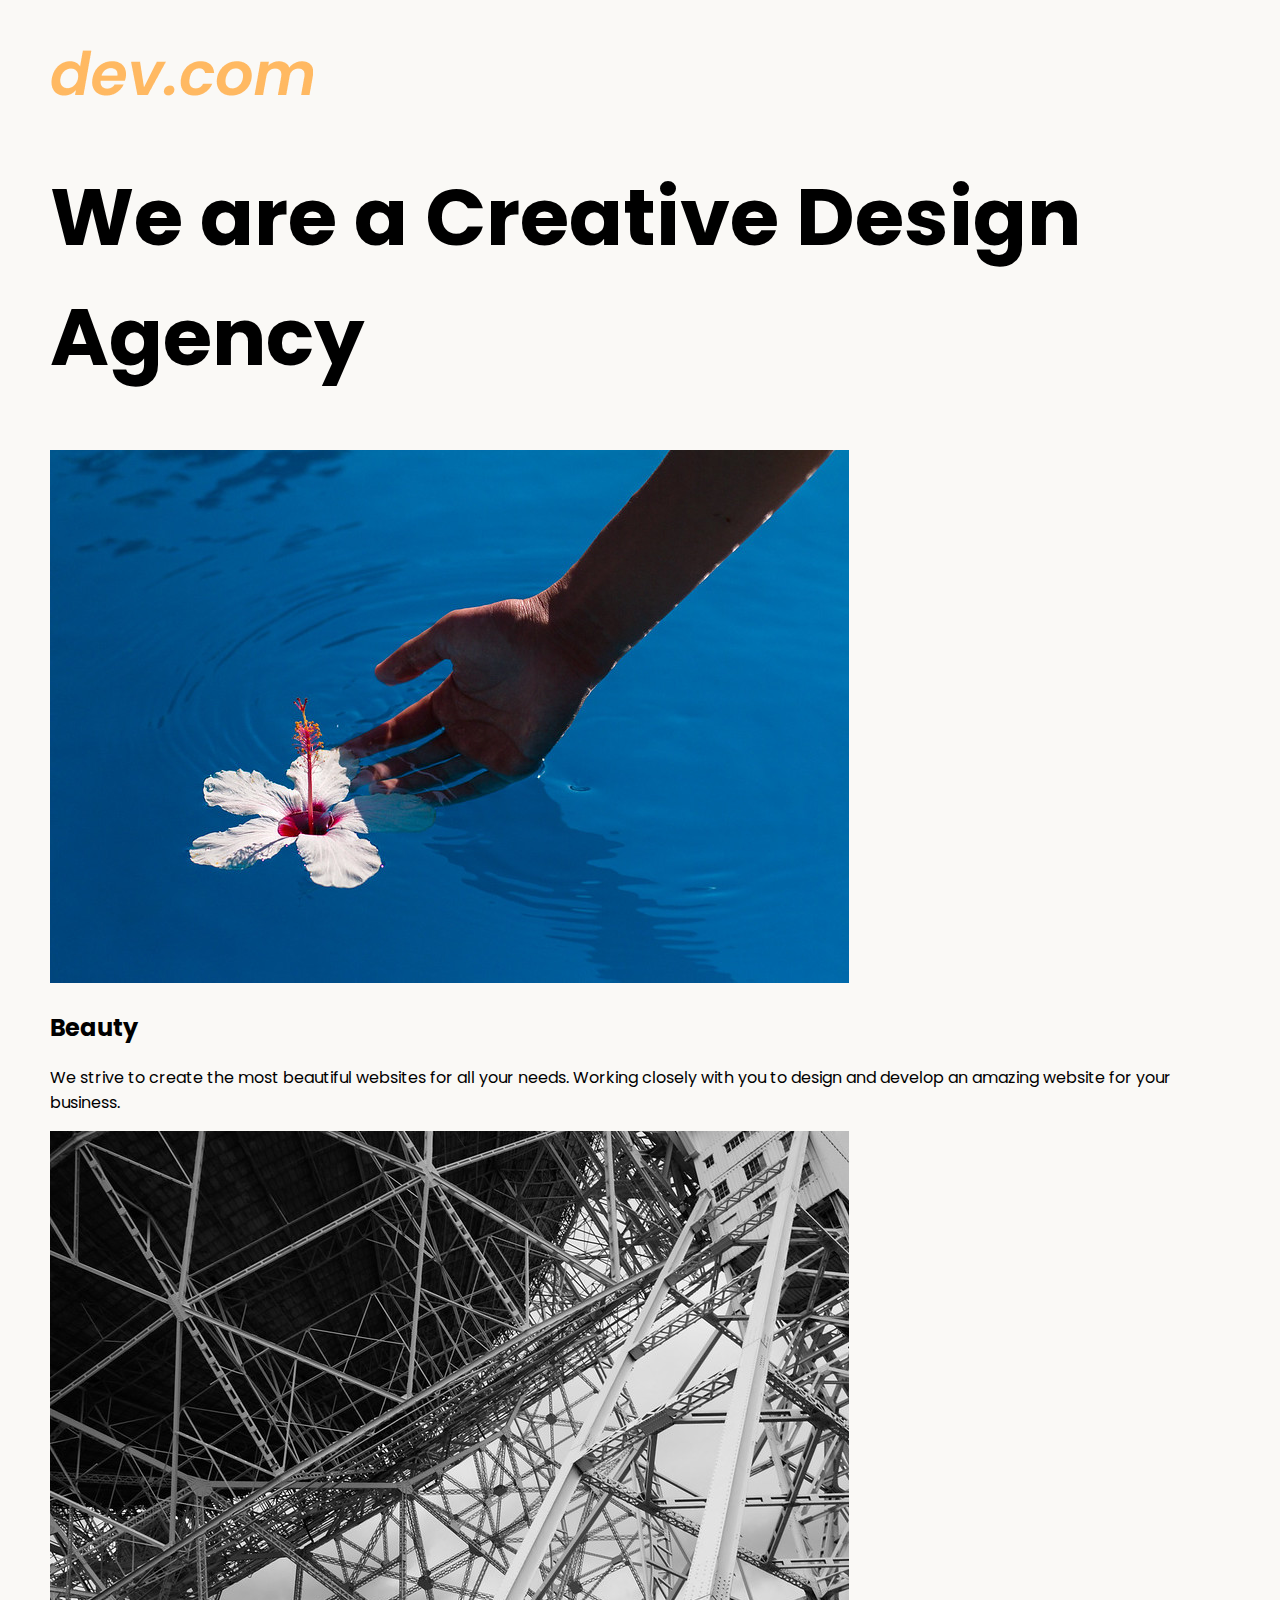
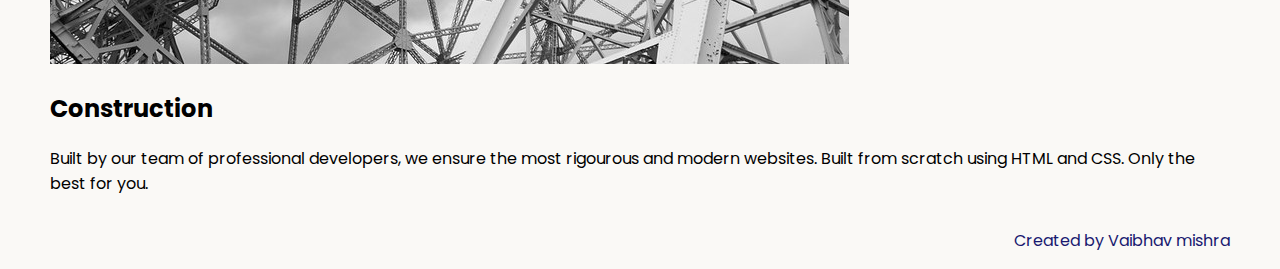
<file: index.html>
<!DOCTYPE html>
<html lang="en">

<head>
  <meta charset="UTF-8">
  <meta name="viewport" content="width=device-width, initial-scale=1.0">
  <title>Agency</title>
  <link rel="stylesheet" href="./style.css">
  <link rel="preconnect" href="https://fonts.googleapis.com">
  <link rel="preconnect" href="https://fonts.gstatic.com" crossorigin>
  <link href="https://fonts.googleapis.com/css2?family=Poppins:wght@400;700&display=swap" rel="stylesheet">
</head>

<body>
  <div class="main">
    <img class="logo" src="./assets/images/logo.png" alt="logo">
    <h1>We are a Creative Design Agency</h1>
    <div class="left card"><img class="tile-image" src="./assets/images/beautiful.jpg" alt="hand and flower in water">
      <h2 class="card-title">Beauty</h2>
      <p class="card-text">We strive to create the most beautiful websites for all your needs. Working closely with you
        to
        design and
        develop an amazing website for your business.</p>
    </div>

    <div class="right card"><img class="tile-image" src="./assets/images/construction.jpg" alt="metal structure">
      <h2 class="card-title">Construction</h2>
      <p>Built by our team of professional developers, we ensure the most rigourous and modern websites. Built from
        scratch using HTML and CSS. Only the best for you.</p>
    </div>

  </div>
  <footer>
    <p>Created by Vaibhav mishra</p>
  </footer>
</body>

</html>
</file>
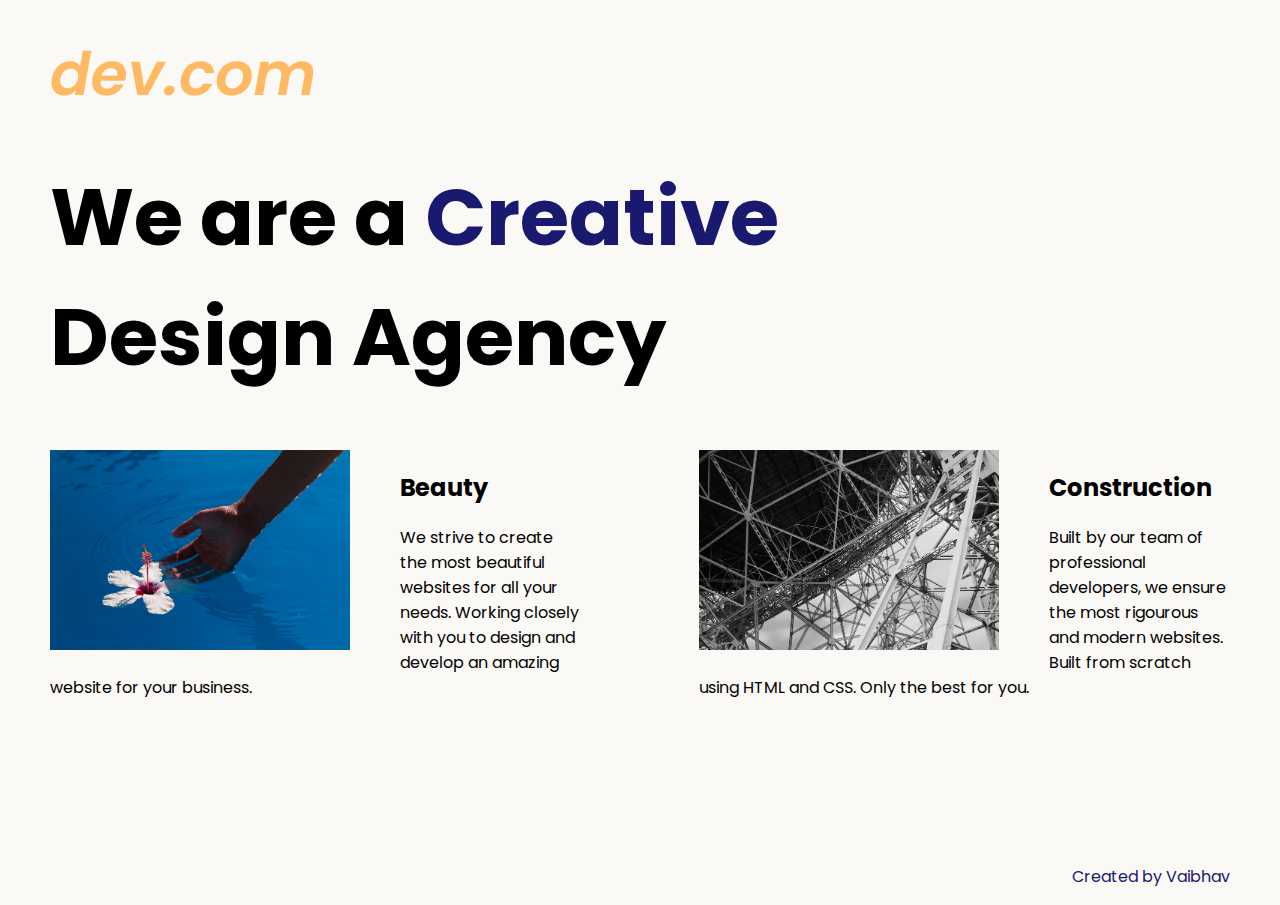
<file: solution.html>
<!DOCTYPE html>
<html lang="en">

<head>
  <meta charset="UTF-8">
  <meta name="viewport" content="width=device-width, initial-scale=1.0">
  <title>Agency</title>
  <link rel="stylesheet" href="./solution.css">
  <link rel="preconnect" href="https://fonts.googleapis.com">
  <link rel="preconnect" href="https://fonts.gstatic.com" crossorigin>
  <link href="https://fonts.googleapis.com/css2?family=Poppins:wght@400;700&display=swap" rel="stylesheet">
</head>

<body>
  <div class="main">
    <img class="logo" src="./assets/images/logo.png" alt="logo">
    <h1>We are a <span class="creative">Creative</span> <br />Design Agency</h1>
    <div class="left card"><img class="tile-image" src="./assets/images/beautiful.jpg" alt="hand and flower in water">
      <h2 class="card-title">Beauty</h2>
      <p class="card-text">We strive to create the most beautiful websites for all your needs. Working closely with you
        to
        design and
        develop an amazing website for your business.</p>
    </div>

    <div class="right card"><img class="tile-image" src="./assets/images/construction.jpg" alt="metal structure">
      <h2 class="card-title">Construction</h2>
      <p>Built by our team of professional developers, we ensure the most rigourous and modern websites. Built from
        scratch using HTML and CSS. Only the best for you.</p>
    </div>

  </div>
  <footer>
    <p>Created by Vaibhav</p>
  </footer>
</body>

</html>
</file>
<file: style.css>
body {
  font-family: "Poppins", sans-serif;
  margin: 50px 50px 0 50px;
  background-color: #faf9f6;
  display: flex;
  flex-direction: column;
  min-height: 95vh;
}
.main {
  flex: 1;
}

h1 {
  font-size: 5rem;
}

footer {
  text-align: right;
  color: midnightblue;
}
</file>
<file: solution.css>
body {
  font-family: "Poppins", sans-serif;
  margin: 50px 50px 0 50px;
  background-color: #faf9f6;
  display: flex;
  flex-direction: column;
  min-height: 95vh;
}
.main {
  flex: 1;
}

h1 {
  font-size: 5rem;
}

footer {
  text-align: right;
  color: midnightblue;
}

.tile-image {
  height: 200px;
  float: left;
  margin-right: 50px;
}

.card {
  width: 45%;
}

.left {
  float: left;
}

.right {
  float: right;
}

.creative {
  color: midnightblue;
}

@media (max-width: 680px) {
  .logo {
    width: 100px;
  }

  h1 {
    font-size: 3.5rem;
    text-align: center;
  }

  .card {
    width: 100%;
    display: block;
    margin-bottom: 30px;
    text-align: justify;
  }

  .card img {
    margin-bottom: 10px;
    width: 100%;
    display: inline;
    object-fit: cover;
  }
}
</file>
